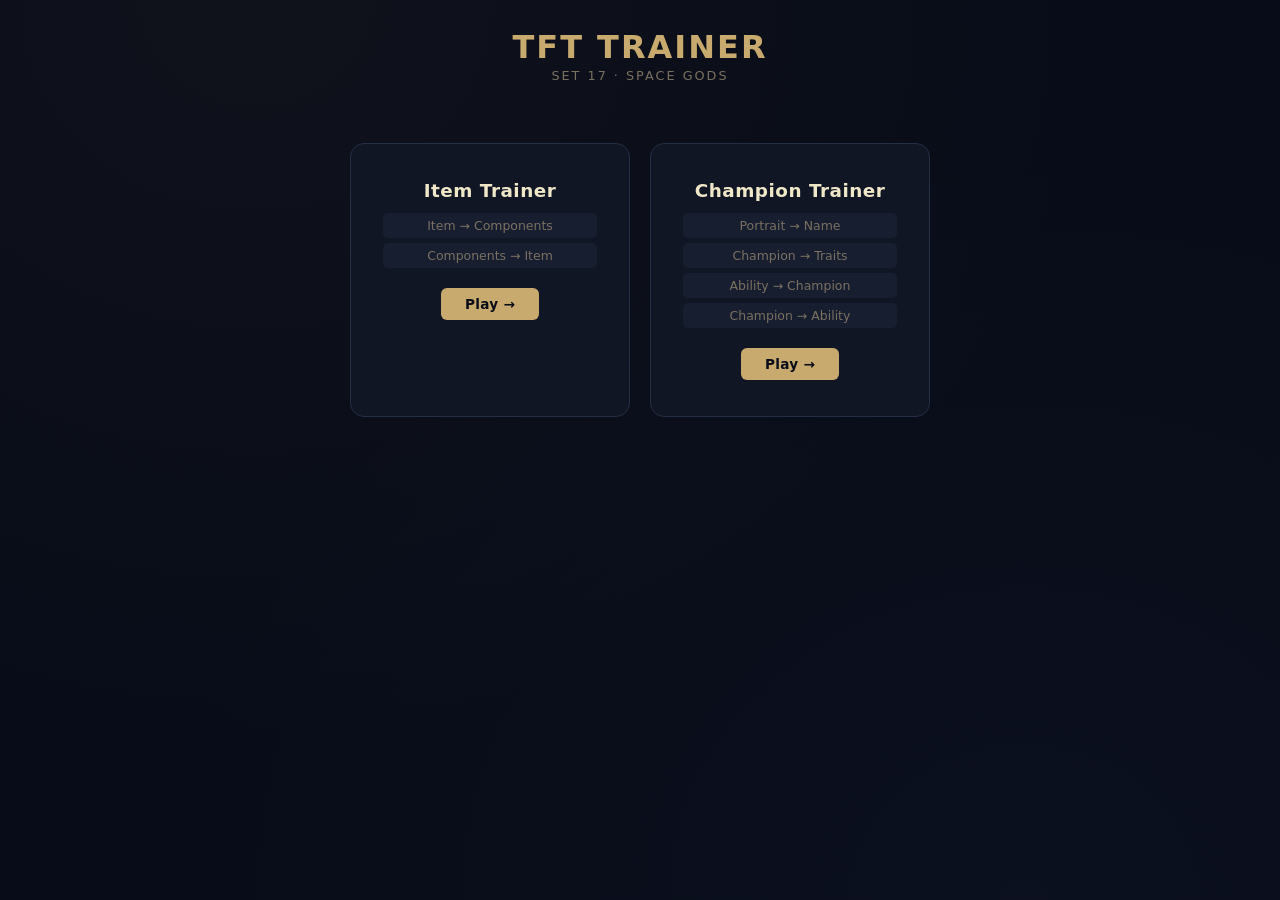
<file: index.html>
<!DOCTYPE html>
<html lang="en">
<head>
  <meta charset="UTF-8">
  <meta name="viewport" content="width=device-width, initial-scale=1.0">
  <title>TFT Trainer — Set 17</title>
  <link rel="stylesheet" href="style.css">
  <link rel="stylesheet" href="champions.css">
  <style>
    .landing-cards {
      display: flex;
      gap: 20px;
      justify-content: center;
      flex-wrap: wrap;
      margin-top: 12px;
    }

    .landing-card {
      background: var(--surface);
      border: 1px solid var(--border);
      border-radius: 14px;
      padding: 36px 32px;
      width: 280px;
      display: flex;
      flex-direction: column;
      align-items: center;
      gap: 12px;
      text-decoration: none;
      color: var(--text);
      transition: border-color 0.18s, background 0.18s, transform 0.15s;
      cursor: pointer;
    }

    .landing-card:hover {
      border-color: var(--gold);
      background: var(--surface2);
      transform: translateY(-3px);
    }

    .landing-card-title {
      font-size: 1.15rem;
      font-weight: 700;
      color: var(--gold-light);
      letter-spacing: 0.5px;
    }

    .landing-card-modes {
      display: flex;
      flex-direction: column;
      gap: 5px;
      width: 100%;
    }

    .landing-mode {
      font-size: 0.78rem;
      color: var(--text-muted);
      padding: 5px 10px;
      background: var(--surface2);
      border-radius: 5px;
      text-align: center;
    }

    .landing-card:hover .landing-mode {
      background: var(--surface3);
    }

    .landing-card-cta {
      margin-top: 8px;
      background: var(--gold);
      color: #080C18;
      border-radius: 6px;
      padding: 8px 24px;
      font-size: 0.85rem;
      font-weight: 700;
      letter-spacing: 0.3px;
    }
  </style>
</head>
<body>
  <header>
    <h1>TFT Trainer</h1>
    <p class="subtitle">Set 17 · Space Gods</p>
  </header>

  <main style="display:flex; justify-content:center;">
    <div class="landing-cards">

      <a href="items.html" class="landing-card">
        <div class="landing-card-title">Item Trainer</div>
        <div class="landing-card-modes">
          <div class="landing-mode">Item → Components</div>
          <div class="landing-mode">Components → Item</div>
        </div>
        <div class="landing-card-cta">Play →</div>
      </a>

      <a href="champions.html" class="landing-card">
        <div class="landing-card-title">Champion Trainer</div>
        <div class="landing-card-modes">
          <div class="landing-mode">Portrait → Name</div>
          <div class="landing-mode">Champion → Traits</div>
          <div class="landing-mode">Ability → Champion</div>
          <div class="landing-mode">Champion → Ability</div>
        </div>
        <div class="landing-card-cta">Play →</div>
      </a>

    </div>
  </main>
</body>
</html>
</file>
<file: style.css>
:root {
  --bg: #080C18;
  --surface: #101624;
  --surface2: #171E30;
  --surface3: #1F2840;
  --gold: #C8AA6E;
  --gold-light: #F0E6C8;
  --gold-dim: rgba(200, 170, 110, 0.15);
  --text: #E8E0D0;
  --text-muted: #7A7060;
  --border: #242E44;
  --correct: #4CAF82;
  --correct-bg: rgba(76, 175, 130, 0.12);
  --wrong: #E05C5C;
  --wrong-bg: rgba(224, 92, 92, 0.12);
}

* { box-sizing: border-box; margin: 0; padding: 0; }

body {
  background: var(--bg);
  color: var(--text);
  font-family: 'Segoe UI', system-ui, sans-serif;
  min-height: 100vh;
  display: flex;
  flex-direction: column;
  align-items: center;
  padding: 28px 16px 48px;
  background-image:
    radial-gradient(ellipse at 20% 0%, rgba(200, 170, 110, 0.04) 0%, transparent 60%),
    radial-gradient(ellipse at 80% 100%, rgba(100, 120, 200, 0.04) 0%, transparent 60%);
}

/* ── Header ── */

header {
  width: 100%;
  max-width: 680px;
  text-align: center;
  margin-bottom: 28px;
}

h1 {
  font-size: 2rem;
  font-weight: 700;
  color: var(--gold);
  letter-spacing: 2px;
  text-transform: uppercase;
}

.subtitle {
  font-size: 0.8rem;
  color: var(--text-muted);
  letter-spacing: 2px;
  text-transform: uppercase;
  margin-top: 2px;
  margin-bottom: 20px;
}

.mode-tabs {
  display: flex;
  gap: 8px;
  justify-content: center;
  margin-bottom: 16px;
}

.tab {
  background: var(--surface2);
  border: 1px solid var(--border);
  color: var(--text-muted);
  padding: 9px 22px;
  border-radius: 6px;
  cursor: pointer;
  font-size: 0.88rem;
  letter-spacing: 0.3px;
  transition: all 0.18s;
}

.tab.active {
  background: var(--gold);
  color: #080C18;
  border-color: var(--gold);
  font-weight: 700;
}

.tab:hover:not(.active) {
  border-color: var(--gold);
  color: var(--gold);
}

.score-bar {
  display: flex;
  gap: 20px;
  justify-content: center;
  align-items: center;
  font-size: 0.85rem;
  color: var(--text-muted);
}

.score-bar #score-display,
.score-bar #streak-display {
  color: var(--gold-light);
}

.btn-reset {
  background: transparent;
  border: 1px solid var(--border);
  color: var(--text-muted);
  padding: 4px 12px;
  border-radius: 4px;
  cursor: pointer;
  font-size: 0.78rem;
  transition: all 0.18s;
}

.btn-reset:hover {
  border-color: var(--wrong);
  color: var(--wrong);
}

/* ── Game section ── */

main {
  width: 100%;
  max-width: 680px;
}

.game-section {
  background: var(--surface);
  border: 1px solid var(--border);
  border-radius: 14px;
  padding: 36px 32px;
  display: flex;
  flex-direction: column;
  align-items: center;
  gap: 28px;
}

.hidden { display: none !important; }

.prompt-label {
  font-size: 0.78rem;
  color: var(--text-muted);
  text-transform: uppercase;
  letter-spacing: 1.5px;
}

/* ── Target item (Mode 1) ── */

.target-item {
  display: flex;
  flex-direction: column;
  align-items: center;
  gap: 10px;
}

.target-item img {
  width: 88px;
  height: 88px;
  border: 2px solid var(--gold);
  border-radius: 10px;
  background: var(--surface2);
  image-rendering: auto;
  cursor: help;
}

.target-item { cursor: help; }

.item-name {
  font-size: 1.25rem;
  font-weight: 700;
  color: var(--gold-light);
  letter-spacing: 0.3px;
}

/* ── Drop area ── */

.drop-area {
  display: flex;
  align-items: flex-start;
  gap: 16px;
}

.drop-slot {
  display: flex;
  flex-direction: column;
  align-items: center;
  gap: 8px;
}

.drop-zone {
  width: 84px;
  height: 84px;
  border: 2px dashed var(--border);
  border-radius: 10px;
  background: var(--surface2);
  display: flex;
  align-items: center;
  justify-content: center;
  transition: border-color 0.18s, background 0.18s, box-shadow 0.18s;
  cursor: default;
}

.drop-zone.drag-over {
  border-color: var(--gold);
  background: var(--gold-dim);
  border-style: solid;
}

.drop-zone.correct {
  border-color: var(--correct);
  border-style: solid;
  box-shadow: 0 0 14px rgba(76, 175, 130, 0.35);
}

.drop-zone.wrong {
  border-color: var(--wrong);
  border-style: solid;
  animation: shake 0.4s ease;
}

.drop-zone img {
  width: 68px;
  height: 68px;
  border-radius: 7px;
  cursor: grab;
}

.drop-zone img:active { cursor: grabbing; }

.drop-zone.correct img,
.drop-zone.wrong img { cursor: default; }

.drop-zone .placeholder {
  font-size: 0.68rem;
  color: var(--text-muted);
  text-align: center;
  pointer-events: none;
  line-height: 1.4;
}

.slot-label {
  min-height: 18px;
  font-size: 0.68rem;
  color: var(--text-muted);
  text-align: center;
  max-width: 90px;
  white-space: nowrap;
  overflow: hidden;
  text-overflow: ellipsis;
}

.operator {
  font-size: 1.4rem;
  color: var(--text-muted);
  margin-top: 28px;
}

.operator.large {
  font-size: 1.6rem;
  margin-top: 0;
}

/* ── Feedback ── */

.feedback {
  min-height: 26px;
  font-size: 0.95rem;
  font-weight: 600;
  text-align: center;
}

.feedback.correct { color: var(--correct); }
.feedback.wrong { color: var(--wrong); }

/* ── Next button ── */

.btn-next {
  background: var(--gold);
  color: #080C18;
  border: none;
  padding: 11px 32px;
  border-radius: 8px;
  font-size: 0.95rem;
  font-weight: 700;
  cursor: pointer;
  letter-spacing: 0.4px;
  transition: background 0.18s, transform 0.1s;
}

.btn-next:hover {
  background: var(--gold-light);
  transform: scale(1.03);
}

/* ── Component tray ── */

.component-tray {
  width: 100%;
  display: flex;
  flex-direction: column;
  align-items: center;
  gap: 12px;
  border-top: 1px solid var(--border);
  padding-top: 20px;
}

.tray-label {
  font-size: 0.72rem;
  text-transform: uppercase;
  letter-spacing: 1.5px;
  color: var(--text-muted);
}

.tray-items {
  display: flex;
  flex-wrap: wrap;
  gap: 10px;
  justify-content: center;
}

.tray-item {
  width: 64px;
  height: 64px;
  background: var(--surface2);
  border: 1px solid var(--border);
  border-radius: 8px;
  cursor: grab;
  display: flex;
  flex-direction: column;
  align-items: center;
  justify-content: center;
  transition: border-color 0.18s, transform 0.12s, background 0.18s;
  position: relative;
  user-select: none;
}

.tray-item:hover {
  border-color: var(--gold);
  background: var(--gold-dim);
  transform: scale(1.07);
}

.tray-item.selected {
  border-color: var(--gold);
  background: var(--gold-dim);
  transform: scale(1.07);
  box-shadow: 0 0 14px rgba(200, 170, 110, 0.5);
}

.tray-item.dragging {
  opacity: 0.5;
  cursor: grabbing;
}

.tray-item img {
  width: 48px;
  height: 48px;
  pointer-events: none;
}

.tray-tooltip {
  position: absolute;
  bottom: calc(100% + 6px);
  left: 50%;
  transform: translateX(-50%);
  background: #000;
  color: var(--text);
  font-size: 0.68rem;
  padding: 4px 8px;
  border-radius: 5px;
  white-space: nowrap;
  opacity: 0;
  pointer-events: none;
  transition: opacity 0.15s;
  z-index: 20;
  border: 1px solid var(--border);
}

.tray-item:hover .tray-tooltip { opacity: 1; }

/* ── Mode 2 ── */

.components-given {
  display: flex;
  align-items: center;
  gap: 16px;
}

.comp-display {
  display: flex;
  flex-direction: column;
  align-items: center;
  gap: 7px;
}

.comp-display img {
  width: 68px;
  height: 68px;
  border: 1px solid var(--gold);
  border-radius: 9px;
  background: var(--surface2);
}

.comp-name {
  font-size: 0.7rem;
  color: var(--text-muted);
  text-align: center;
  max-width: 80px;
  line-height: 1.3;
}

.question-mark {
  width: 68px;
  height: 68px;
  border: 2px dashed var(--gold);
  border-radius: 9px;
  background: var(--surface2);
  display: flex;
  align-items: center;
  justify-content: center;
  font-size: 2rem;
  color: var(--gold);
  font-weight: 700;
}

.choices-grid {
  display: grid;
  grid-template-columns: repeat(3, 1fr);
  gap: 12px;
  width: 100%;
}

.choice-card {
  background: var(--surface2);
  border: 2px solid var(--border);
  border-radius: 10px;
  padding: 14px 8px 10px;
  display: flex;
  flex-direction: column;
  align-items: center;
  gap: 9px;
  cursor: pointer;
  transition: border-color 0.18s, background 0.18s, transform 0.1s;
}

.choice-card:hover:not(.disabled) {
  border-color: var(--gold);
  background: var(--gold-dim);
  transform: scale(1.02);
}

.choice-card img {
  width: 60px;
  height: 60px;
}

.choice-name {
  font-size: 0.72rem;
  color: var(--text-muted);
  text-align: center;
  line-height: 1.3;
}

.choice-card.correct {
  border-color: var(--correct);
  background: var(--correct-bg);
}

.choice-card.correct .choice-name { color: var(--correct); }

.choice-card.wrong {
  border-color: var(--wrong);
  background: var(--wrong-bg);
}

.choice-card.disabled { cursor: default; pointer-events: none; }

/* ── Item tooltip ── */

.item-tooltip {
  position: fixed;
  z-index: 100;
  background: var(--surface3);
  border: 1px solid var(--gold);
  border-radius: 9px;
  padding: 11px 15px;
  max-width: 280px;
  pointer-events: none;
  box-shadow: 0 6px 24px rgba(0, 0, 0, 0.7);
}

.tooltip-name {
  font-size: 0.85rem;
  font-weight: 700;
  color: var(--gold);
  margin-bottom: 8px;
}

.tooltip-stats {
  display: flex;
  flex-wrap: wrap;
  gap: 4px 14px;
  padding-bottom: 8px;
  border-bottom: 1px solid var(--border);
  margin-bottom: 8px;
}

.tip-stat {
  display: flex;
  flex-direction: column;
}

.tip-stat-val {
  font-size: 0.82rem;
  font-weight: 700;
  line-height: 1.2;
}

.tip-stat-lbl {
  font-size: 0.62rem;
  color: var(--text-muted);
  line-height: 1.3;
  max-width: 64px;
}

.tooltip-desc {
  font-size: 0.78rem;
  color: var(--text);
  line-height: 1.55;
}

/* ── Animations ── */

@keyframes shake {
  0%, 100% { transform: translateX(0); }
  20%       { transform: translateX(-7px); }
  40%       { transform: translateX(7px); }
  60%       { transform: translateX(-4px); }
  80%       { transform: translateX(4px); }
}

@keyframes pop-in {
  0%   { transform: scale(0.85); opacity: 0; }
  60%  { transform: scale(1.06); }
  100% { transform: scale(1); opacity: 1; }
}

.target-item img, .components-given img {
  animation: pop-in 0.25s ease;
}

/* ── Touch drag ghost ── */

.drag-ghost {
  position: fixed;
  pointer-events: none;
  z-index: 999;
  width: 72px;
  height: 72px;
  border: 2px solid var(--gold);
  border-radius: 10px;
  background: var(--surface2);
  display: flex;
  align-items: center;
  justify-content: center;
  box-shadow: 0 8px 24px rgba(0, 0, 0, 0.7);
  transform: scale(1.12);
}

.drag-ghost img {
  width: 54px;
  height: 54px;
}

/* ── Mobile ── */

@media (max-width: 580px) {
  body { padding: 16px 12px 40px; }

  h1 { font-size: 1.4rem; }
  .subtitle { font-size: 0.7rem; margin-bottom: 14px; }

  .mode-tabs { gap: 6px; }
  .tab { padding: 7px 13px; font-size: 0.8rem; }

  .score-bar { gap: 12px; font-size: 0.8rem; }

  .game-section { padding: 20px 14px; gap: 18px; }

  /* Target item */
  .target-item img { width: 72px; height: 72px; }
  .item-name { font-size: 1rem; }

  /* Drop zones */
  .drop-zone { width: 72px; height: 72px; }
  .drop-zone img { width: 56px; height: 56px; }
  .slot-label { font-size: 0.6rem; max-width: 76px; }
  .operator { margin-top: 24px; font-size: 1.2rem; }

  /* Component tray */
  .tray-item { width: 54px; height: 54px; }
  .tray-item img { width: 40px; height: 40px; }
  .tray-label { font-size: 0.65rem; }

  /* Mode 2 */
  .components-given { gap: 10px; }
  .comp-display img { width: 56px; height: 56px; }
  .question-mark { width: 56px; height: 56px; font-size: 1.6rem; }
  .operator.large { font-size: 1.3rem; }

  .choices-grid { grid-template-columns: repeat(2, 1fr); gap: 8px; }
  .choice-card { padding: 10px 6px 8px; gap: 7px; }
  .choice-card img { width: 52px; height: 52px; }
  .choice-name { font-size: 0.68rem; }

  /* Tooltip — keep it narrower on small screens */
  .item-tooltip { max-width: 220px; }

  /* Next button — full width for easy tapping */
  .btn-next { width: 100%; text-align: center; }
}
</file>
<file: champions.css>
/* ── Site navigation ── */

.site-nav {
  display: flex;
  justify-content: center;
  align-items: center;
  gap: 8px;
  margin-bottom: 12px;
  font-size: 0.82rem;
}

.site-nav a {
  color: var(--text-muted);
  text-decoration: none;
  padding: 4px 10px;
  border-radius: 5px;
  border: 1px solid transparent;
  transition: all 0.18s;
}

.site-nav a:hover { color: var(--gold); border-color: var(--border); }

.site-nav .nav-active {
  color: var(--gold);
  border-color: var(--gold);
}

.nav-sep { color: var(--text-muted); }

/* ── Ability display (mode 1) ── */

.ability-display {
  background: var(--surface2);
  border: 1px solid var(--gold);
  border-radius: 10px;
  padding: 18px 22px;
  max-width: 480px;
  width: 100%;
  text-align: center;
}

.ability-name {
  font-size: 1.05rem;
  font-weight: 700;
  color: var(--gold-light);
  margin-bottom: 8px;
}

.ability-desc {
  font-size: 0.85rem;
  color: var(--text);
  line-height: 1.6;
}

/* ── Portrait cards (mode 1 + mode 4 choices) ── */

.portrait-grid {
  grid-template-columns: repeat(4, 1fr) !important;
  gap: 10px;
}

.portrait-card {
  background: var(--surface2);
  border: 2px solid var(--border);
  border-radius: 10px;
  overflow: hidden;
  cursor: pointer;
  transition: border-color 0.18s, transform 0.1s, background 0.18s;
  display: flex;
  flex-direction: column;
  align-items: center;
}

.portrait-card:hover:not(.disabled) {
  border-color: var(--gold);
  transform: scale(1.03);
}

.portrait-card img {
  width: 100%;
  aspect-ratio: 1;
  object-fit: cover;
  display: block;
}

.portrait-card .card-name {
  font-size: 0.68rem;
  color: var(--text-muted);
  padding: 5px 4px;
  text-align: center;
  line-height: 1.3;
}

.portrait-card.correct { border-color: var(--correct); background: var(--correct-bg); }
.portrait-card.correct .card-name { color: var(--correct); }
.portrait-card.wrong { border-color: var(--wrong); background: var(--wrong-bg); animation: shake 0.4s ease; }
.portrait-card.disabled { cursor: default; pointer-events: none; }

/* ── Champion display (modes 2, 3) ── */

.champion-display {
  display: flex;
  flex-direction: column;
  align-items: center;
  gap: 10px;
}

.champ-portrait-lg {
  width: 160px;
  height: 160px;
  border: 2px solid var(--gold);
  border-radius: 12px;
  overflow: hidden;
  background: var(--surface2);
}

.champ-portrait-lg img {
  width: 100%;
  height: 100%;
  object-fit: cover;
}

.champ-portrait-xl {
  width: 220px;
  height: 220px;
  border: 2px solid var(--gold);
  border-radius: 14px;
  overflow: hidden;
  background: var(--surface2);
}

.champ-portrait-xl img {
  width: 100%;
  height: 100%;
  object-fit: cover;
}

.champ-name-lg {
  font-size: 1.15rem;
  font-weight: 700;
  color: var(--gold-light);
}

/* ── Ability cards (mode 2) ── */

.ability-grid {
  grid-template-columns: repeat(2, 1fr) !important;
}

.ability-card {
  background: var(--surface2);
  border: 2px solid var(--border);
  border-radius: 10px;
  padding: 14px 12px;
  cursor: pointer;
  transition: border-color 0.18s, background 0.18s, transform 0.1s;
  display: flex;
  flex-direction: column;
  gap: 6px;
}

.ability-card:hover:not(.disabled) {
  border-color: var(--gold);
  background: var(--gold-dim);
  transform: scale(1.02);
}

.ability-card .card-ability-name {
  font-size: 0.82rem;
  font-weight: 700;
  color: var(--gold-light);
}

.ability-card .card-ability-desc {
  font-size: 0.75rem;
  color: var(--text-muted);
  line-height: 1.5;
}

.ability-card.correct { border-color: var(--correct); background: var(--correct-bg); }
.ability-card.correct .card-ability-name,
.ability-card.correct .card-ability-desc { color: var(--correct); }
.ability-card.wrong { border-color: var(--wrong); background: var(--wrong-bg); animation: shake 0.4s ease; }
.ability-card.disabled { cursor: default; pointer-events: none; }

/* ── Trait chips (mode 3) ── */

.trait-chips {
  display: flex;
  flex-wrap: wrap;
  gap: 8px;
  justify-content: center;
  max-width: 500px;
  width: 100%;
}

.trait-chip {
  background: var(--surface2);
  border: 2px solid var(--border);
  border-radius: 20px;
  padding: 6px 16px;
  font-size: 0.82rem;
  cursor: pointer;
  transition: border-color 0.18s, background 0.18s, transform 0.1s;
  user-select: none;
  color: var(--text-muted);
}

.trait-chip:hover:not(.disabled) { border-color: var(--gold); background: var(--gold-dim); color: var(--gold-light); }
.trait-chip.selected { border-color: var(--gold); background: var(--gold-dim); color: var(--gold-light); }
.trait-chip.correct { border-color: var(--correct); background: var(--correct-bg); color: var(--correct); }
.trait-chip.wrong { border-color: var(--wrong); background: var(--wrong-bg); color: var(--wrong); }
.trait-chip.missed { border-color: var(--correct); background: var(--correct-bg); color: var(--correct); opacity: 0.55; }
.trait-chip.disabled { cursor: default; pointer-events: none; }

/* ── Name cards (mode 4) ── */

.name-grid {
  grid-template-columns: repeat(2, 1fr) !important;
}

.name-card {
  background: var(--surface2);
  border: 2px solid var(--border);
  border-radius: 10px;
  padding: 14px;
  font-size: 0.9rem;
  font-weight: 600;
  text-align: center;
  cursor: pointer;
  transition: border-color 0.18s, background 0.18s, transform 0.1s;
  color: var(--text);
}

.name-card:hover:not(.disabled) {
  border-color: var(--gold);
  background: var(--gold-dim);
  color: var(--gold-light);
  transform: scale(1.02);
}

.name-card.correct { border-color: var(--correct); background: var(--correct-bg); color: var(--correct); }
.name-card.wrong { border-color: var(--wrong); background: var(--wrong-bg); color: var(--wrong); animation: shake 0.4s ease; }
.name-card.disabled { cursor: default; pointer-events: none; }

/* ── Cost badges ── */

.cost-badge {
  display: inline-block;
  padding: 1px 5px;
  border-radius: 4px;
  font-size: 0.62rem;
  font-weight: 700;
  vertical-align: middle;
  margin-left: 4px;
  color: #fff;
}

/* ── Mobile ── */

@media (max-width: 580px) {
  .portrait-grid { grid-template-columns: repeat(2, 1fr) !important; }
  .ability-grid { grid-template-columns: 1fr !important; }

  .champ-portrait-xl { width: 160px; height: 160px; }
  .champ-portrait-lg { width: 120px; height: 120px; }

  .ability-card { padding: 10px; }
  .ability-card .card-ability-name { font-size: 0.78rem; }
  .ability-card .card-ability-desc { font-size: 0.7rem; }

  .trait-chip { font-size: 0.76rem; padding: 5px 12px; }

  .name-card { font-size: 0.82rem; padding: 11px 8px; }

  .ability-display { padding: 14px 16px; }
  .ability-name { font-size: 0.95rem; }
  .ability-desc { font-size: 0.8rem; }
}
</file>
